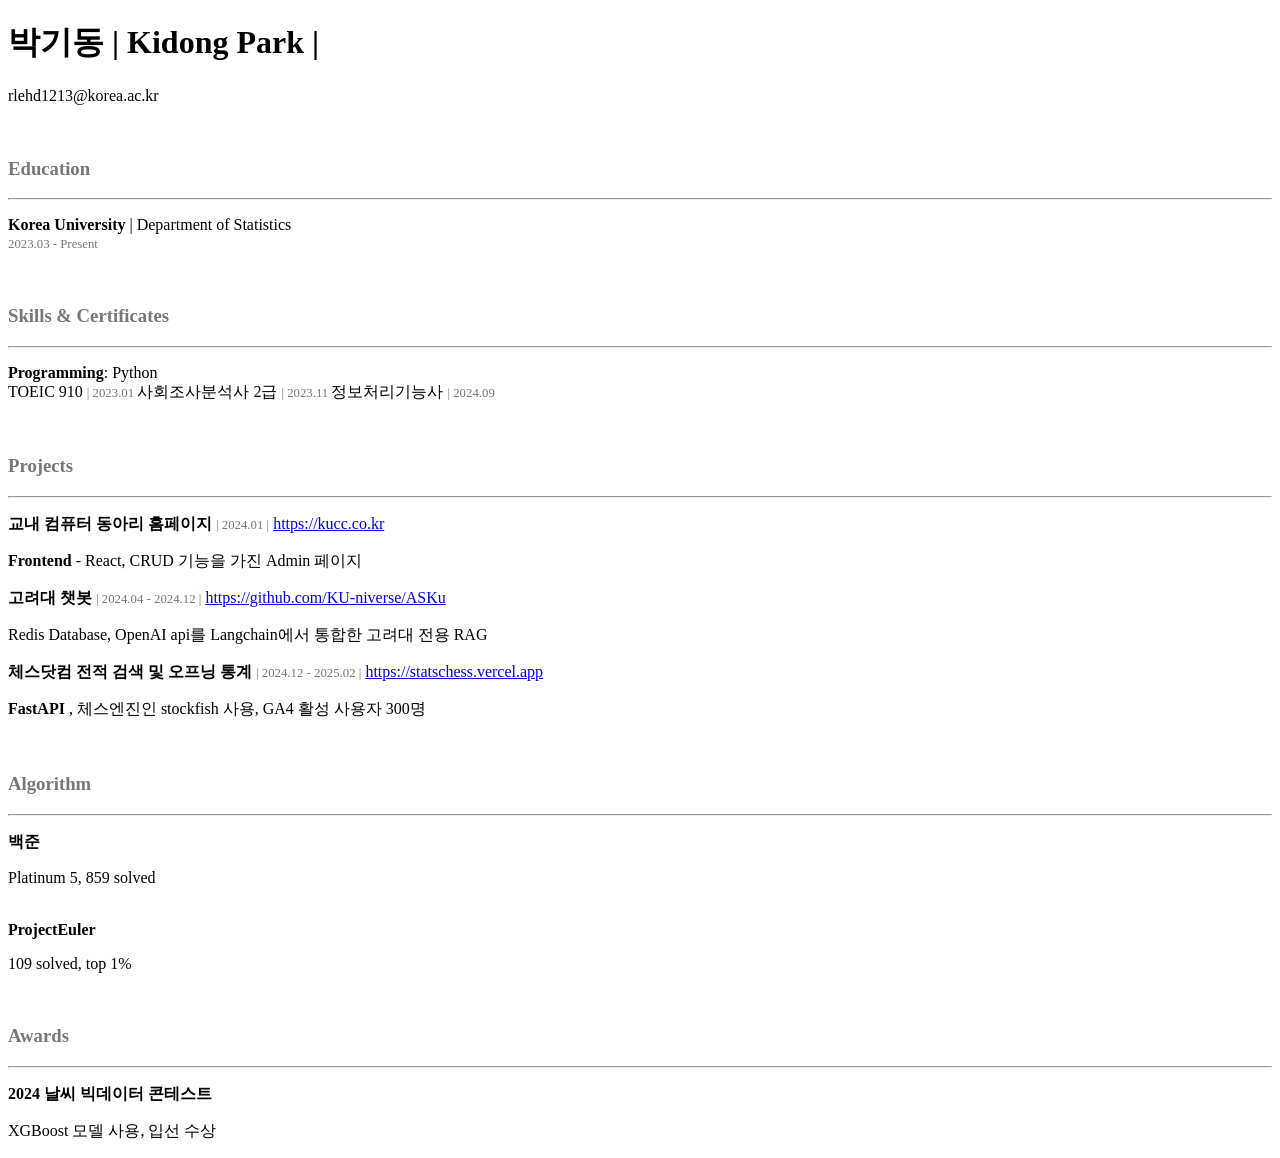
<file: index.html>
<!DOCTYPE html>
<html>
  <head>
    <title>Kidong Park</title>
    <meta name="viewport" content="width=device-width, initial-scale=1" />
  </head>

  <body>
    <h1>박기동 | Kidong Park |</h1> 
    <p>rlehd1213@korea.ac.kr</p>
    <br>

    <h3 style="color: #777777">Education</h3>
    <hr>
    <p><b>Korea University</b> | 
           Department of Statistics
    <br>
    <span style="color: #777777; font-size: 0.8em">2023.03 - Present
    </span>
    </p>
    <br>

    <h3 style="color: #777777">Skills & Certificates</h3>
    <hr>
    <p>
    <b>Programming</b>: Python
    <br>
    TOEIC 910
      <span style="color: #777777; font-size: 0.8em"> | 2023.01
      </span>
    사회조사분석사 2급
      <span style="color: #777777; font-size: 0.8em"> | 2023.11
      </span>
    정보처리기능사 
      <span style="color: #777777; font-size: 0.8em"> | 2024.09
      </span>
    </p>
    <br>

    <h3 style="color: #777777">Projects</h3>
    <hr>
    <p><b>교내 컴퓨터 동아리 홈페이지</b>
      <span style="color: #777777; font-size: 0.8em">| 2024.01 |</span>
      <a href="https://kucc.co.kr" target="_blank">https://kucc.co.kr</a>
    </p>
    <p>
    <b>Frontend</b> - React, 
    CRUD 기능을 가진 Admin 페이지</p>
    <p><b>고려대 챗봇</b>
      <span style="color: #777777; font-size: 0.8em">| 2024.04 - 2024.12 |</span>
      <a href="https://github.com/KU-niverse/ASKu" target="_blank">https://github.com/KU-niverse/ASKu</a>
    </p>
    <p>Redis Database, OpenAI api를 Langchain에서 통합한 고려대 전용 RAG</p>
    <p><b>체스닷컴 전적 검색 및 오프닝 통계</b>
      <span style="color: #777777; font-size: 0.8em">| 2024.12 - 2025.02 |</span>
      <a href="https://statschess.vercel.app" target="_blank"
        >https://statschess.vercel.app</a>
    </p>
    <b>FastAPI</b>
    , 체스엔진인 stockfish 사용, GA4 활성 사용자 300명
    </p>
    <br>

    <h3 style="color: #777777">Algorithm</h3>
    <hr>
    <p><b>백준</b></p>
    <p>Platinum 5, 859 solved</p>
    <br>
    <b>ProjectEuler</b>
    <p>109 solved, top 1%</p>
    <br>

    <h3 style="color: #777777">Awards</h3>
    <hr>
    <p><b>2024 날씨 빅데이터 콘테스트</b></p>
    <p>XGBoost 모델 사용, 입선 수상</p>
  </body>
</html>
</file>
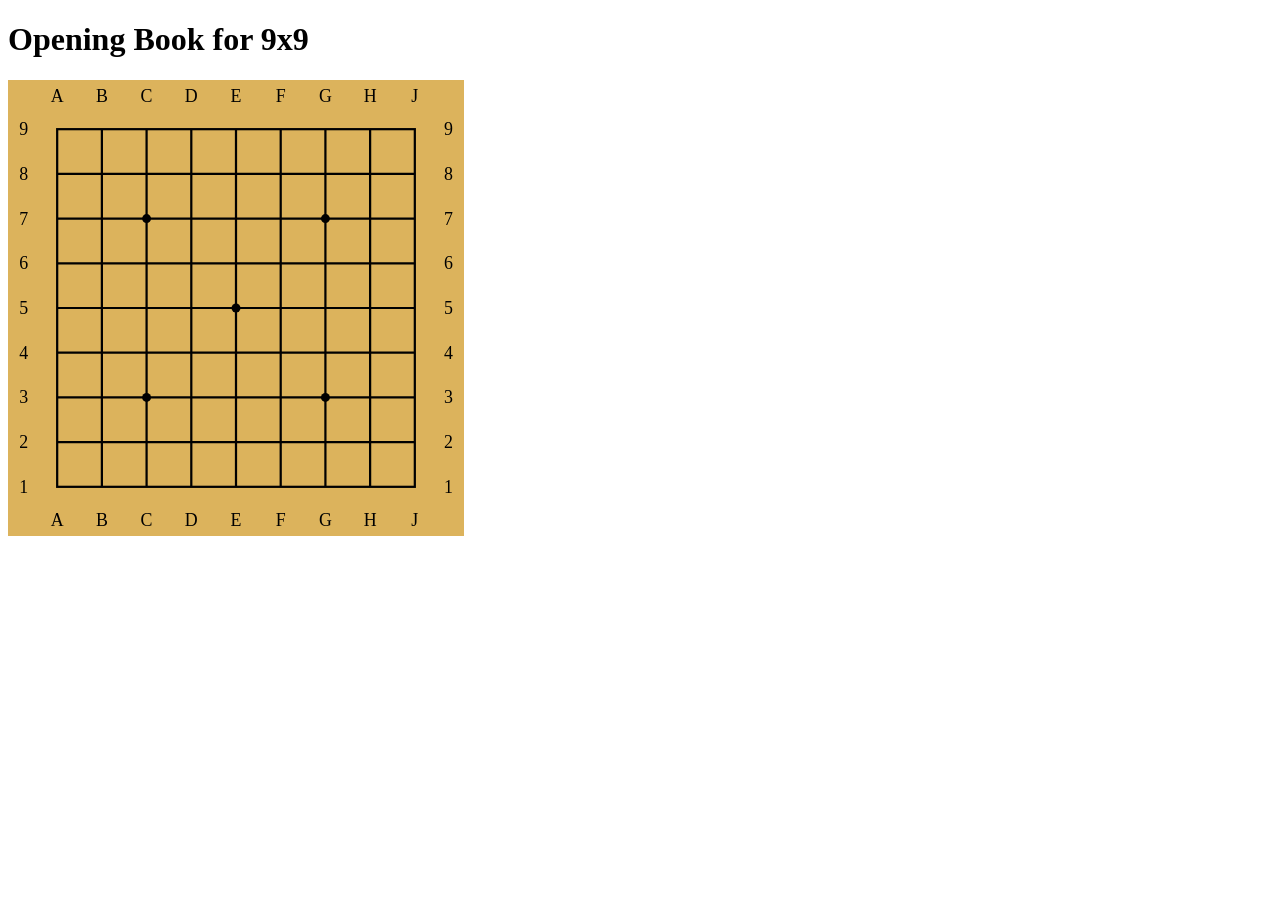
<file: katago.html>
<!DOCTYPE html>

<html>

<head>
    <title> Opening Book for 9x9  </title>
</head>

<body>
    <h1> Opening Book for 9x9 </h1>

    <svg width="456" height="456" viewBox="-1.1 -1.1 10.2 10.2">
        <rect x="-1.1" y="-1.1" width="10.2" height="10.2" style="fill:#DCB35C" />
        
        <rect x="0" y="0" width="8" height="8" stroke="black" stroke-width="0.05" fill="none" />

        <path stroke="black" stroke-width="0.05" fill="none" d="M0,1h8" />
        <path stroke="black" stroke-width="0.05" fill="none" d="M0,2h8" />
        <path stroke="black" stroke-width="0.05" fill="none" d="M0,3h8" />
        <path stroke="black" stroke-width="0.05" fill="none" d="M0,4h8" />
        <path stroke="black" stroke-width="0.05" fill="none" d="M0,5h8" />
        <path stroke="black" stroke-width="0.05" fill="none" d="M0,6h8" />
        <path stroke="black" stroke-width="0.05" fill="none" d="M0,7h8" />
        <path stroke="black" stroke-width="0.05" fill="none" d="M1,0v8" />
        <path stroke="black" stroke-width="0.05" fill="none" d="M2,0v8" />
        <path stroke="black" stroke-width="0.05" fill="none" d="M3,0v8" />
        <path stroke="black" stroke-width="0.05" fill="none" d="M4,0v8" />
        <path stroke="black" stroke-width="0.05" fill="none" d="M5,0v8" />
        <path stroke="black" stroke-width="0.05" fill="none" d="M6,0v8" />
        <path stroke="black" stroke-width="0.05" fill="none" d="M7,0v8" />

        <path stroke="black" stroke-width="0.2" stroke-linecap="round" d="M2,2l0,0" />
        <path stroke="black" stroke-width="0.2" stroke-linecap="round" d="M2,6l0,0" />
        <path stroke="black" stroke-width="0.2" stroke-linecap="round" d="M6,2l0,0" />
        <path stroke="black" stroke-width="0.2" stroke-linecap="round" d="M6,6l0,0" />
        <path stroke="black" stroke-width="0.2" stroke-linecap="round" d="M4,4l0,0" />

        <text x="-0.75" y="0" font-size="0.4" dominant-baseline="central" text-anchor="middle" fill="black">9</text>
        <text x="-0.75" y="1" font-size="0.4" dominant-baseline="central" text-anchor="middle" fill="black">8</text>
        <text x="-0.75" y="2" font-size="0.4" dominant-baseline="central" text-anchor="middle" fill="black">7</text>
        <text x="-0.75" y="3" font-size="0.4" dominant-baseline="central" text-anchor="middle" fill="black">6</text>
        <text x="-0.75" y="4" font-size="0.4" dominant-baseline="central" text-anchor="middle" fill="black">5</text>
        <text x="-0.75" y="5" font-size="0.4" dominant-baseline="central" text-anchor="middle" fill="black">4</text>
        <text x="-0.75" y="6" font-size="0.4" dominant-baseline="central" text-anchor="middle" fill="black">3</text>
        <text x="-0.75" y="7" font-size="0.4" dominant-baseline="central" text-anchor="middle" fill="black">2</text>
        <text x="-0.75" y="8" font-size="0.4" dominant-baseline="central" text-anchor="middle" fill="black">1</text>
        <text x="8.75" y="0" font-size="0.4" dominant-baseline="central" text-anchor="middle" fill="black">9</text>
        <text x="8.75" y="1" font-size="0.4" dominant-baseline="central" text-anchor="middle" fill="black">8</text>
        <text x="8.75" y="2" font-size="0.4" dominant-baseline="central" text-anchor="middle" fill="black">7</text>
        <text x="8.75" y="3" font-size="0.4" dominant-baseline="central" text-anchor="middle" fill="black">6</text>
        <text x="8.75" y="4" font-size="0.4" dominant-baseline="central" text-anchor="middle" fill="black">5</text>
        <text x="8.75" y="5" font-size="0.4" dominant-baseline="central" text-anchor="middle" fill="black">4</text>
        <text x="8.75" y="6" font-size="0.4" dominant-baseline="central" text-anchor="middle" fill="black">3</text>
        <text x="8.75" y="7" font-size="0.4" dominant-baseline="central" text-anchor="middle" fill="black">2</text>
        <text x="8.75" y="8" font-size="0.4" dominant-baseline="central" text-anchor="middle" fill="black">1</text>
        <text x="0" y="-0.75" font-size="0.4" dominant-baseline="central" text-anchor="middle" fill="black">A</text>
        <text x="1" y="-0.75" font-size="0.4" dominant-baseline="central" text-anchor="middle" fill="black">B</text>
        <text x="2" y="-0.75" font-size="0.4" dominant-baseline="central" text-anchor="middle" fill="black">C</text>
        <text x="3" y="-0.75" font-size="0.4" dominant-baseline="central" text-anchor="middle" fill="black">D</text>
        <text x="4" y="-0.75" font-size="0.4" dominant-baseline="central" text-anchor="middle" fill="black">E</text>
        <text x="5" y="-0.75" font-size="0.4" dominant-baseline="central" text-anchor="middle" fill="black">F</text>
        <text x="6" y="-0.75" font-size="0.4" dominant-baseline="central" text-anchor="middle" fill="black">G</text>
        <text x="7" y="-0.75" font-size="0.4" dominant-baseline="central" text-anchor="middle" fill="black">H</text>
        <text x="8" y="-0.75" font-size="0.4" dominant-baseline="central" text-anchor="middle" fill="black">J</text>
        <text x="0" y="8.75" font-size="0.4" dominant-baseline="central" text-anchor="middle" fill="black">A</text>
        <text x="1" y="8.75" font-size="0.4" dominant-baseline="central" text-anchor="middle" fill="black">B</text>
        <text x="2" y="8.75" font-size="0.4" dominant-baseline="central" text-anchor="middle" fill="black">C</text>
        <text x="3" y="8.75" font-size="0.4" dominant-baseline="central" text-anchor="middle" fill="black">D</text>
        <text x="4" y="8.75" font-size="0.4" dominant-baseline="central" text-anchor="middle" fill="black">E</text>
        <text x="5" y="8.75" font-size="0.4" dominant-baseline="central" text-anchor="middle" fill="black">F</text>
        <text x="6" y="8.75" font-size="0.4" dominant-baseline="central" text-anchor="middle" fill="black">G</text>
        <text x="7" y="8.75" font-size="0.4" dominant-baseline="central" text-anchor="middle" fill="black">H</text>
        <text x="8" y="8.75" font-size="0.4" dominant-baseline="central" text-anchor="middle" fill="black">J</text>
    </svg>

</body>

</html>
</file>
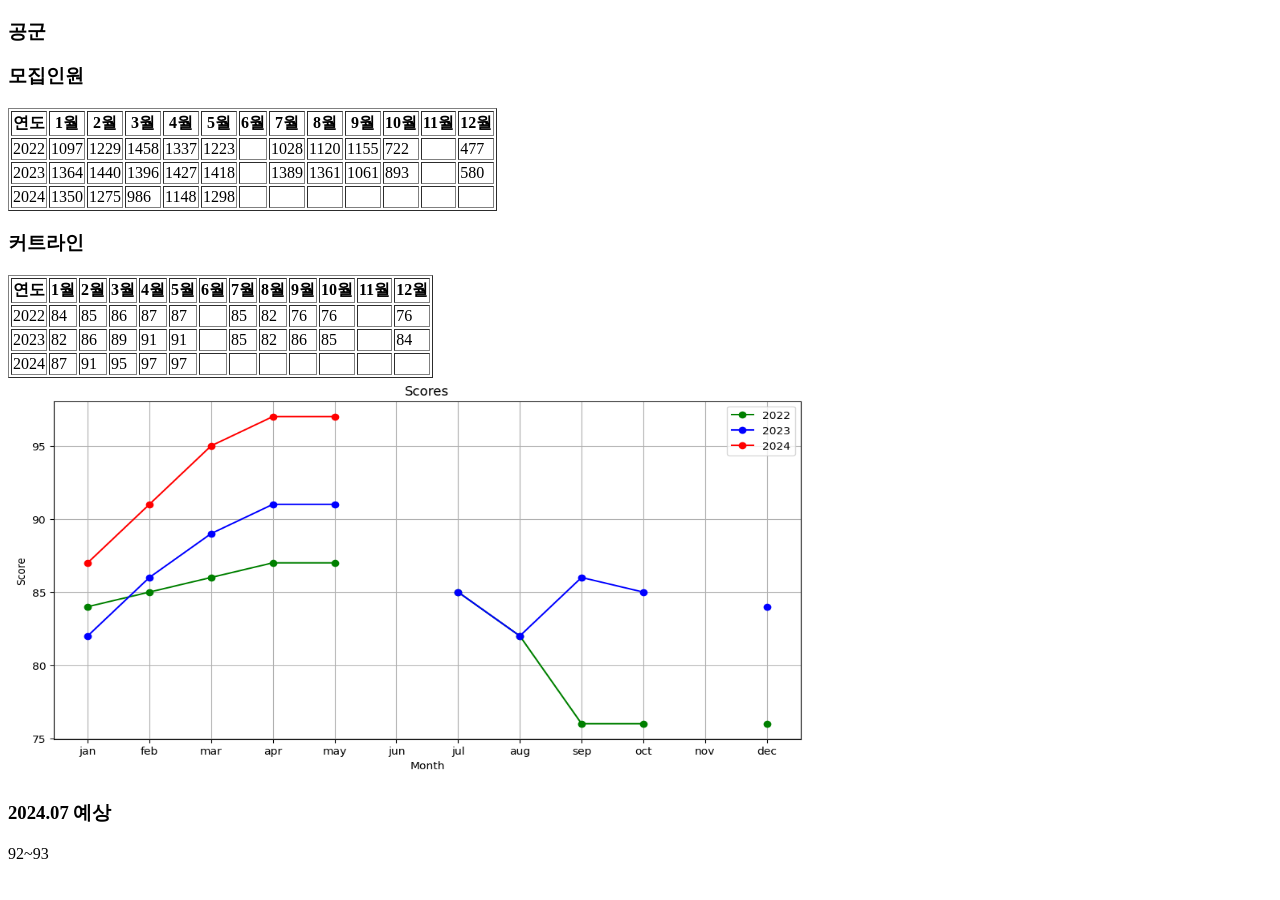
<file: military.html>
<!DOCTYPE html>
<html>
<head>
    <title> military </title>
</head>
<body>

<h3> 공군</h3>

<h3> 모집인원 </h3>

<table border="1">
    <tr>
        <th>연도</th>
        <th>1월</th>
        <th>2월</th>
        <th>3월</th>
        <th>4월</th>
        <th>5월</th>
        <th>6월</th>
        <th>7월</th>
        <th>8월</th>
        <th>9월</th>
        <th>10월</th>
        <th>11월</th>
        <th>12월</th>
    </tr>
    <tr>
        <td>2022</td>
        <td>1097</td>
        <td>1229</td>
        <td>1458</td>
        <td>1337</td>
        <td>1223</td>
        <td></td>
        <td>1028</td>
        <td>1120</td>
        <td>1155</td>
        <td>722</td>
        <td></td>
        <td>477</td>
    </tr>
    <tr>
        <td>2023</td>
        <td>1364</td>
        <td>1440</td>
        <td>1396</td>
        <td>1427</td>
        <td>1418</td>
        <td></td>
        <td>1389</td>
        <td>1361</td>
        <td>1061</td>
        <td>893</td>
        <td></td>
        <td>580</td>
    </tr>
    <tr>
        <td>2024</td>
        <td>1350</td>
        <td>1275</td>
        <td>986</td>
        <td>1148</td>
        <td>1298</td>
        <td></td>
        <td></td>
        <td></td>
        <td></td>
        <td></td>
        <td></td>
        <td></td>
    </tr>
</table>

<h3> 커트라인 </h3>

<table border="1">
    <tr>
        <th>연도</th>
        <th>1월</th>
        <th>2월</th>
        <th>3월</th>
        <th>4월</th>
        <th>5월</th>
        <th>6월</th>
        <th>7월</th>
        <th>8월</th>
        <th>9월</th>
        <th>10월</th>
        <th>11월</th>
        <th>12월</th>
    </tr>
    <tr>
        <td>2022</td>
        <td>84</td>
        <td>85</td>
        <td>86</td>
        <td>87</td>
        <td>87</td>
        <td></td>
        <td>85</td>
        <td>82</td>
        <td>76</td>
        <td>76</td>
        <td></td>
        <td>76</td>
    </tr>
    <tr>
        <td>2023</td>
        <td>82</td>
        <td>86</td>
        <td>89</td>
        <td>91</td>
        <td>91</td>
        <td></td>
        <td>85</td>
        <td>82</td>
        <td>86</td>
        <td>85</td>
        <td></td>
        <td>84</td>
    </tr>
    <tr>
        <td>2024</td>
        <td>87</td>
        <td>91</td>
        <td>95</td>
        <td>97</td>
        <td>97</td>
        <td></td>
        <td></td>
        <td></td>
        <td></td>
        <td></td>
        <td></td>
        <td></td>
    </tr>
</table>

<img src="1.png" alt="이미지" width="800" height="400"/>

<h3> 2024.07 예상 </h3>
<p> 92~93 </p>
    
</body>
</html>
</file>
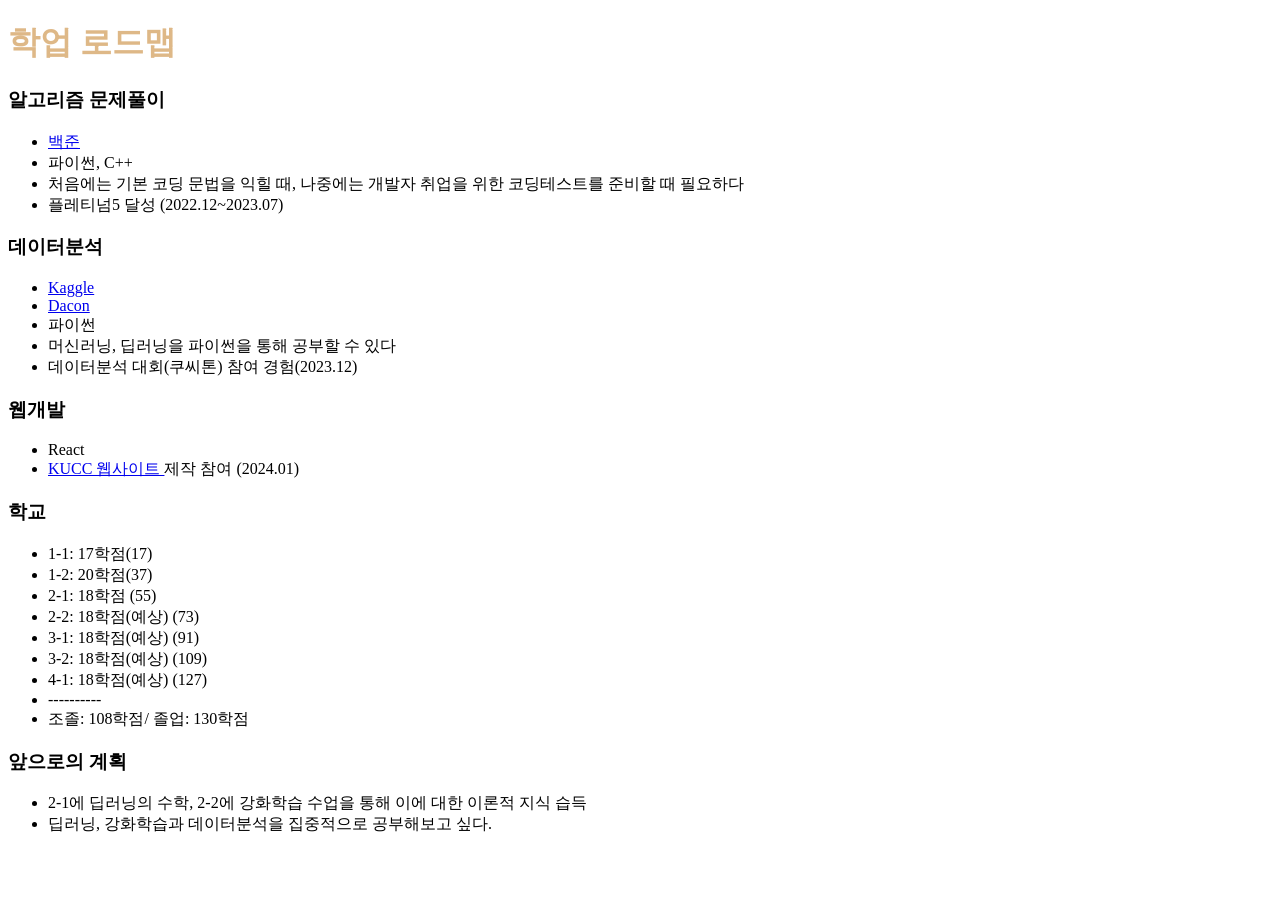
<file: study.html>
<!DOCTYPE html>

<html>

  <head>
    <title>
      학업 로드맵
    </title>
  </head>

  <body>
      <div>
        <h1 style="color: burlywood"> 학업 로드맵 </h1>

        <h3> 알고리즘 문제풀이 </h3>
        <ul>
          <li> <a href="https://www.acmicpc.net/"> 백준 </a> </li>
          <li> 파이썬, C++ </li>
          <li> 처음에는 기본 코딩 문법을 익힐 때, 나중에는 개발자 취업을 위한 코딩테스트를 준비할 때 필요하다 </li>
          <li> 플레티넘5 달성 (2022.12~2023.07) </li>
        </ul>
        
        <h3> 데이터분석 </h3>
        <ul>
          <li> <a href="https://www.kaggle.com/"> Kaggle </a> </li>
          <li> <a href="https://dacon.io/"> Dacon </a> </li>
          <li> 파이썬 </li>
          <li> 머신러닝, 딥러닝을 파이썬을 통해 공부할 수 있다 </li>
          <li> 데이터분석 대회(쿠씨톤) 참여 경험(2023.12) </li>
        </ul>

        <h3> 웹개발 </h3>
        <ul>
          <li> React </li>
          <li> <a href="https://kucc.co.kr/"> KUCC 웹사이트 </a> 제작 참여 (2024.01) </li>
        </ul>

        <h3> 학교 </h3>
        <ul>
          <li> 1-1: 17학점(17) </li>
          <li> 1-2: 20학점(37) </li>
          <li> 2-1: 18학점 (55) </li>
          <li> 2-2: 18학점(예상) (73) </li>
          <li> 3-1: 18학점(예상) (91) </li>
          <li> 3-2: 18학점(예상) (109) </li>
          <li> 4-1: 18학점(예상) (127) </li>
          <li> ---------- </li>
          <li> 조졸: 108학점/ 졸업: 130학점</li>
        </ul>

        <h3> 앞으로의 계획 </h3>
        <ul>
          <li> 2-1에 딥러닝의 수학, 2-2에 강화학습 수업을 통해 이에 대한 이론적 지식 습득</li>
          <li> 딥러닝, 강화학습과 데이터분석을 집중적으로 공부해보고 싶다. </li>
        </ul>

      </div>

  </body>
  
</html>
</file>
